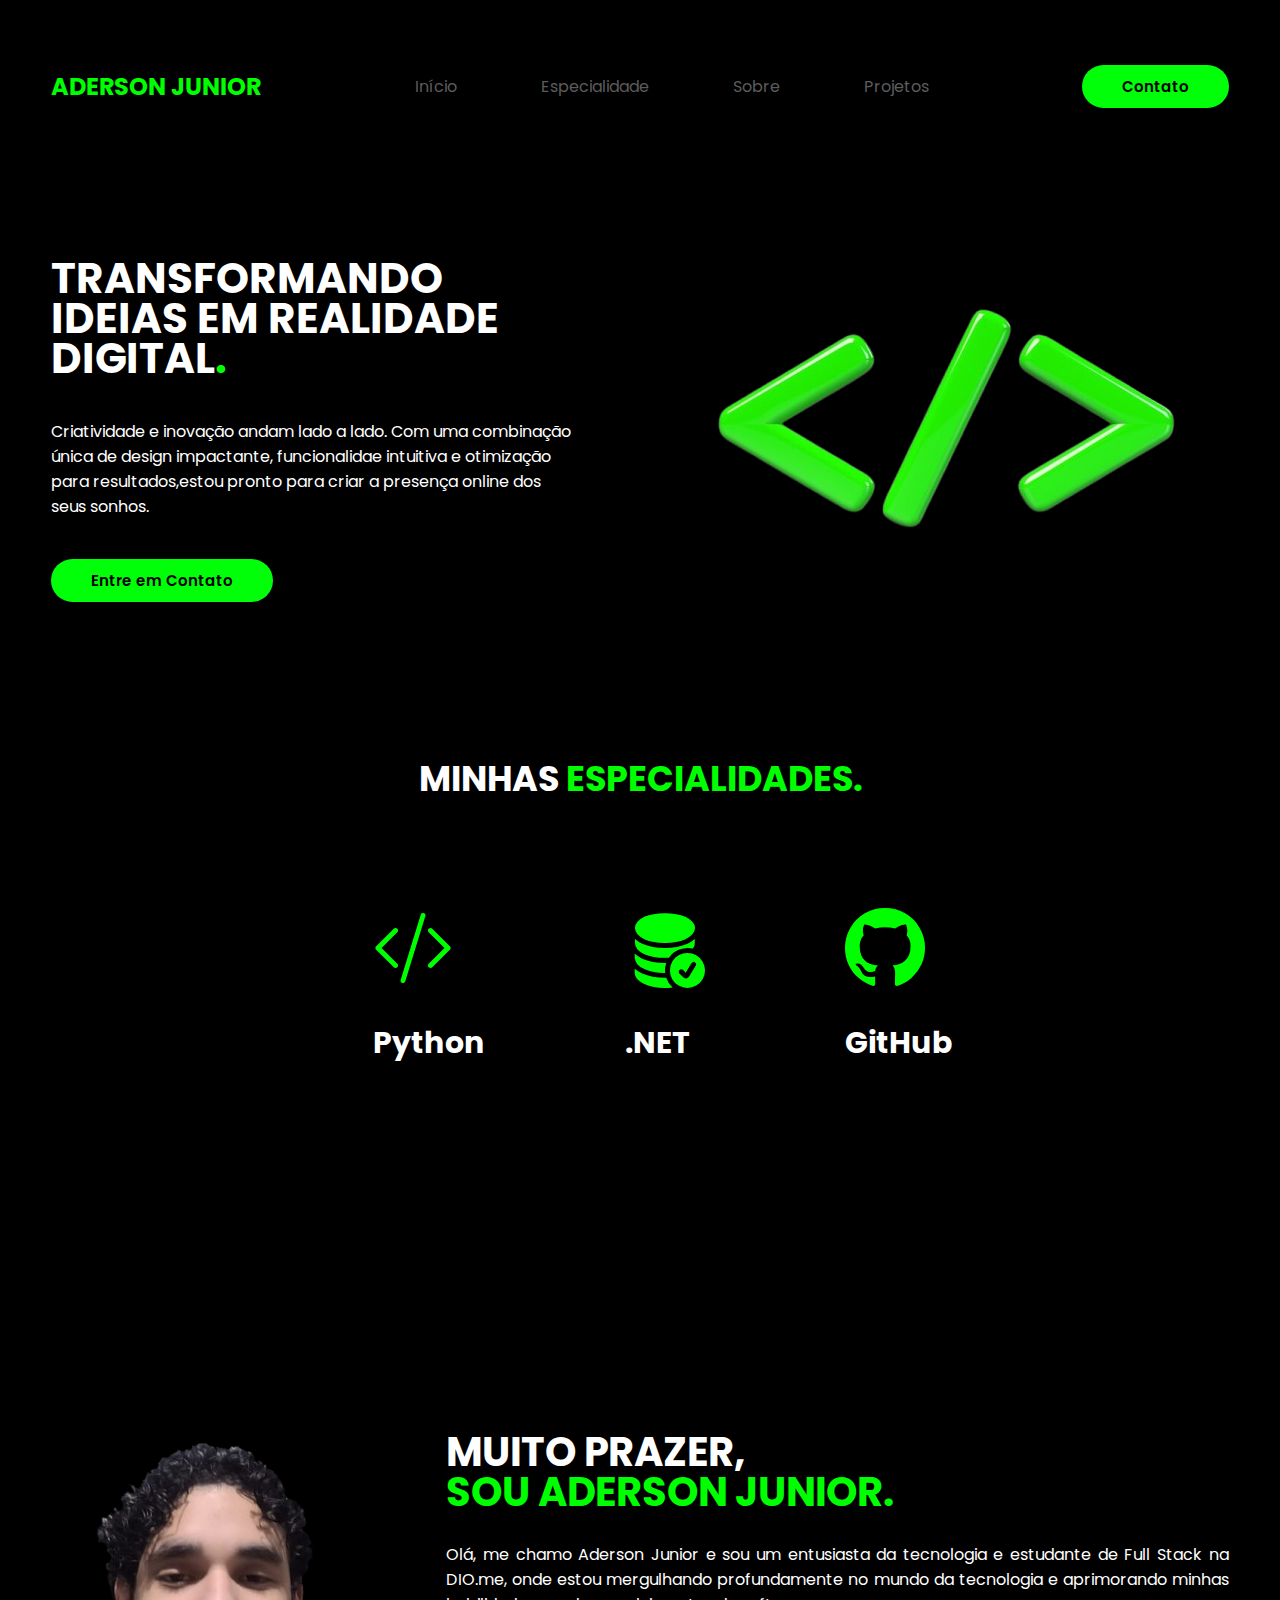
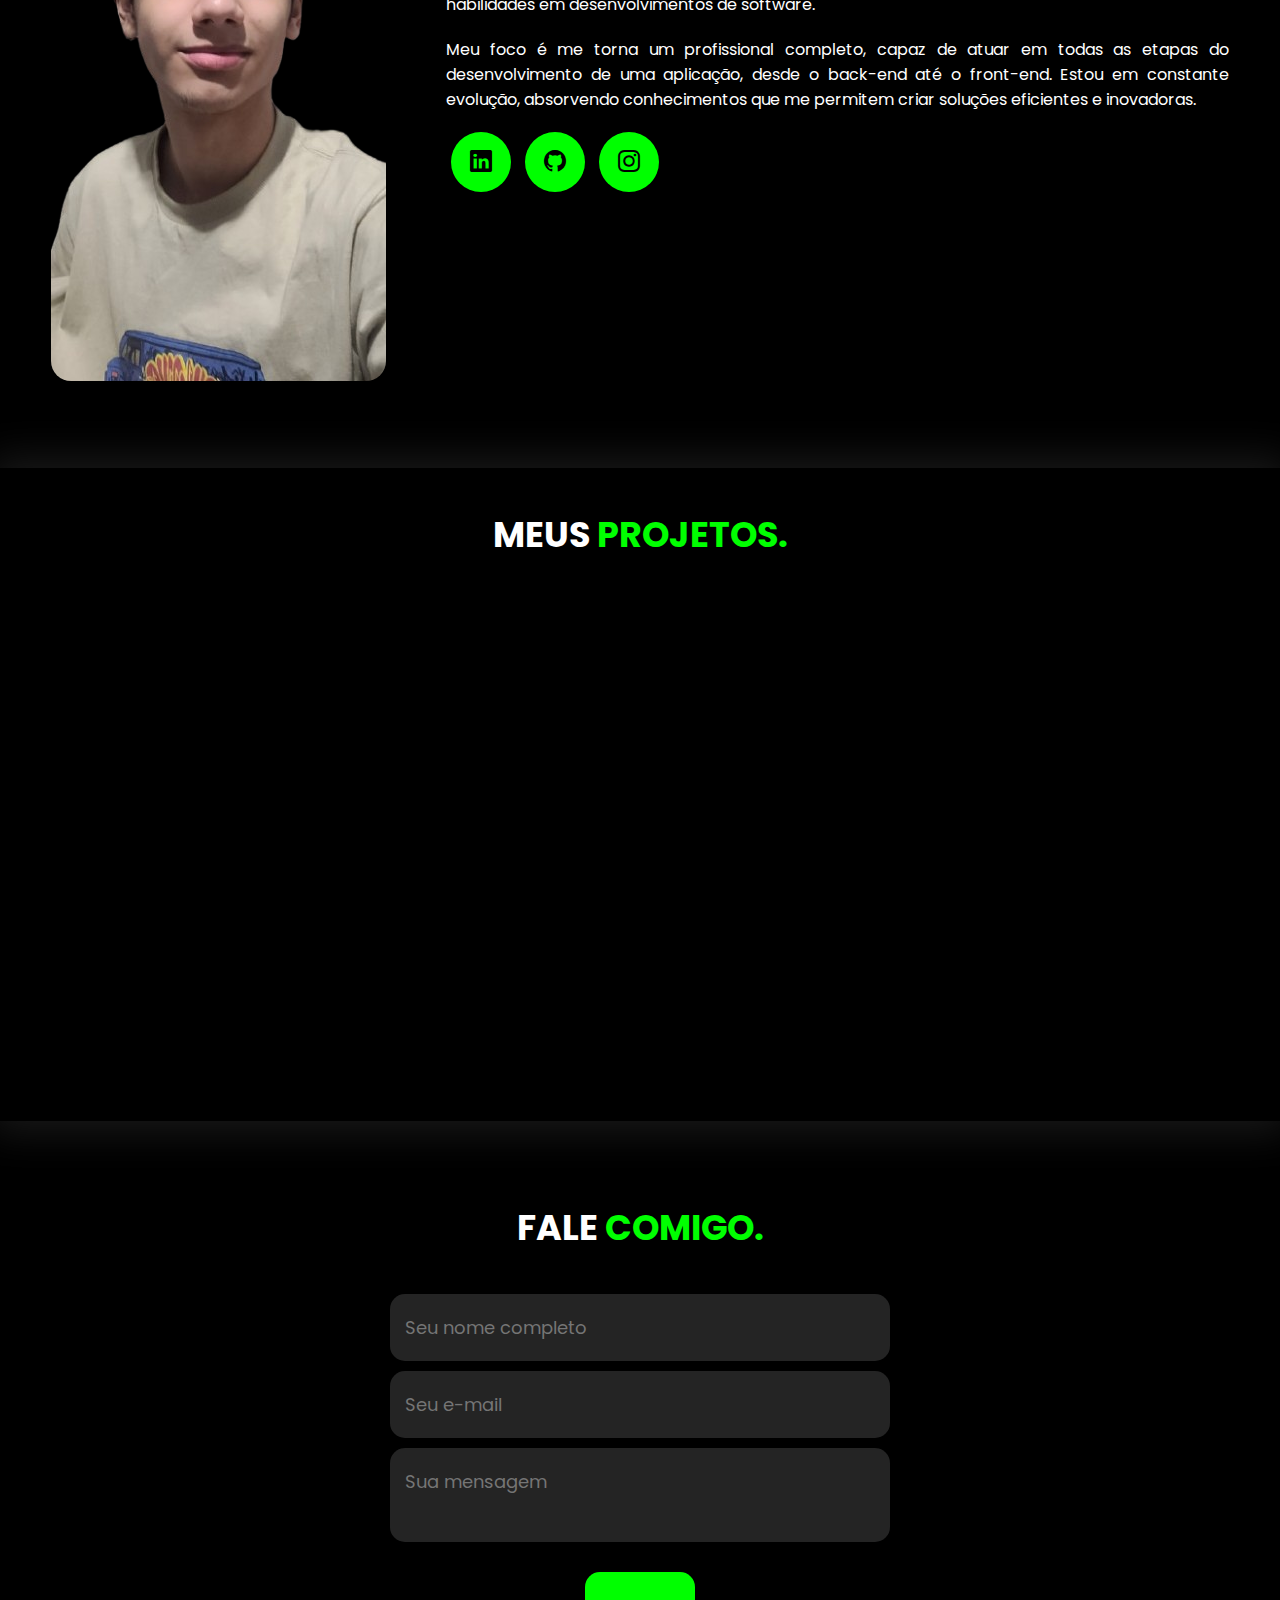
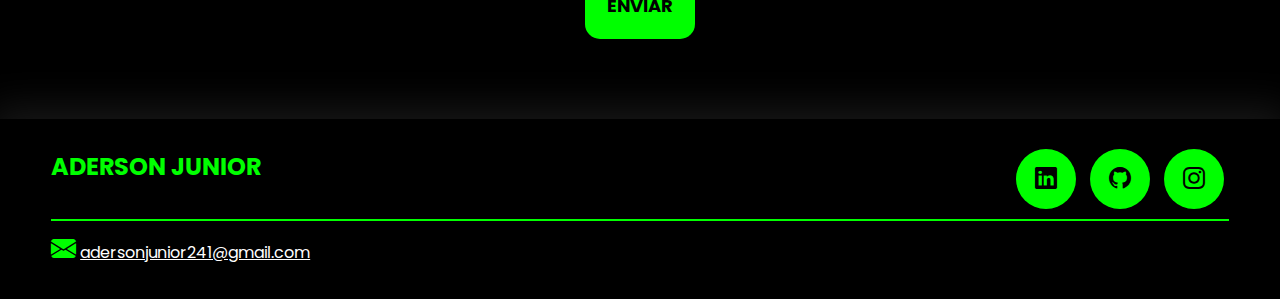
<file: index.html>
<!DOCTYPE html>
<html lang="pt-br">
<head>
    <meta charset="UTF-8">
    <meta name="viewport" content="width=device-width, initial-scale=1.0">
    <link rel="stylesheet" href="style.css">
    <link rel="preconnect" href="https://fonts.googleapis.com">
    <link rel="preconnect" href="https://fonts.gstatic.com" crossorigin>
    <link href="https://fonts.googleapis.com/css2?family=Poppins:ital,wght@0,100;0,200;0,300;0,400;0,500;0,600;0,700;0,800;0,900;1,100;1,200;1,300;1,400;1,500;1,600;1,700;1,800;1,900&display=swap" rel="stylesheet">
    <link rel="stylesheet" href="https://cdn.jsdelivr.net/npm/bootstrap-icons@1.11.3/font/bootstrap-icons.min.css">">

    <script src="menu.js" defer></script>
    

    <title>Aderson Junior</title>
</head>
<body>
    <header id="inicio">
        <div class="interface">
            <div class="logo">
                <a href="#inicio">
                    <h2>ADERSON JUNIOR</h1>
                </a>
            </div><!--final logo-->

            <nav class="menu-desktop">
                <ul>
                    <li><a href="#inicio">Início</a></li>
                    <li><a href="#especialidade">Especialidade</a></li>
                    <li><a href="#sobre">Sobre</a></li>
                    <li><a href="#projetos">Projetos</a></li>
                </ul>
            </nav><!--final do menu-->

            <div class="contato">
                <a href="#formulario">
                    <button>Contato</button>
                </a>
            </div><!--final do contato-->

            <div class="abrir-menu" id="abrir-menu">
                <i class="bi bi-list"></i>
            </div>

            <div class="menu-mobile" id="menu-mobile">
                <div class="btn-fechar">
                    <i class="bi bi-x-circle"></i>
                </div>

                <nav>
                    <ul>
                        <li><a href="#inicio">Início</a></li>
                        <li><a href="#especialidade">Especialidade</a></li>
                        <li><a href="#sobre">Sobre</a></li>
                        <li><a href="#projetos">Projetos</a></li>
                        <li><a href="#formulario">Contato</a></li>
                    </ul>
                </nav>
            </div>

            <div class="overlay-menu" id="overlay-menu">

            </div>

        </div><!--final da interface-->
    </header>

    <main>
        <section class="topo-do-site">
            <div class="interface">
                <div class="flex">
                    <div class="txt-topo-site">
                        <h1>TRANSFORMANDO IDEIAS EM REALIDADE DIGITAL<span>.</span></h1>
                        <p>Criatividade  e inovação andam lado a lado. Com uma combinação única de design impactante, 
                            funcionalidae intuitiva e otimização para resultados,estou pronto para criar a 
                            presença online dos seus sonhos.
                        </p>

                        <div class="contato">
                            <a href="#formulario">
                                <button>Entre em Contato</button>
                            </a>
                        </div>
                    </div>

                    <div class="img-top-site">
                        <img src="img/img site.png" alt="">
                    </div>
                </div>
            </div><!--interface-->
        </section><!--topo do site-->

        <section class="especialidade" id="especialidade">
            <div class="interface">
                <h2 class="titulo">MINHAS <span>ESPECIALIDADES.</span></h2>
                <div class="flex">
                    <div class="especialidade-box">
                        <i class="bi bi-code-slash"></i>
                        <h3>Python</h3>
                    </div>
                    <div class="especialidade-box">
                        <i class="bi bi-database-fill-check"></i>
                        <h3>.NET</h3>
                    </div>
                    <div class="especialidade-box">
                        <i class="bi bi-github"></i>
                        <h3>GitHub</h3>
                    </div>
                </div>
            </div>
        </section><!--interface-->

        <section class="sobre" id="sobre">
            <div class="interface">
                <div class="flex">
                    <div class="img-sobre">
                        <img src="img/Imagem_do_WhatsApp_de_2024-11-11_à_s__22.17.37_1b5a10e6-removebg-preview.png" alt="">
                    </div>

                    <div class="txt-sobre">
                        <h2>MUITO PRAZER, <span>SOU ADERSON JUNIOR.</span></h2>
                        <P>Olá, me chamo Aderson Junior e sou um entusiasta da tecnologia e estudante de Full Stack na DIO.me, onde estou mergulhando profundamente no mundo da tecnologia e aprimorando minhas habilidades em desenvolvimentos de software.
                        </P>
                        <P>Meu foco é me torna um profissional completo, capaz de atuar em todas as etapas do desenvolvimento de uma aplicação, desde o back-end até o front-end. Estou em constante evolução, absorvendo conhecimentos que me permitem criar soluções eficientes e inovadoras.</P>
                        <div class="btn-social">
                            <a href="https://www.linkedin.com/in/aderson-junior-009387346/" target="_blank"><button><i class="bi bi-linkedin"></i></button></a>
                            <a href="https://github.com/AdersonJuinor" target="_blank"><button><i class="bi bi-github"></i></button></a>
                            <a href="https://www.instagram.com/extractuswands02" target="_blank"><button><i class="bi bi-instagram"></i></button></a>
                        </div>
                    </div>
                </div>
            </div>
        </section>

        <section class="projetos" id="projetos">
            <div class="interface">
                <h2 class="titulo">MEUS <span>PROJETOS.</span></h2>
                <div class="flex">
                    <div class="img-port"></div>
                    <div class="img-port"></div>
                    <div class="img-port"></div>
                </div>
            </div>
        </section>

        <section class="formulario" id="formulario">
            <div class="interface">
                <h2 class="titulo">FALE <span>COMIGO.</span></h2>

                <form action="https://formsubmit.co/wildboppe@gmail.com" method="POST" >
                    <input type="text" name="name" id="" placeholder="Seu nome completo" required>
                    <input type="email" name="e-mail" id="" placeholder="Seu e-mail" required>
                    <textarea  name="mensagem" id="" placeholder="Sua mensagem" required></textarea>
                    <div class="btn-enviar"><input type="submit" value="ENVIAR"></div>
                    <input type="hidden" name="_captcha" value="false">
                    
                    
                </form>
            </div>
        </section>
    </main>

    <footer>
        <div class="interface">
            <div class="line-footer">
                <div class="flex">
                    <div class="logo-footer">
                        <a href="#inicio">
                            <h2>ADERSON JUNIOR</h2>
                        </a>
                    </div>
                    <div class="btn-social">
                        <a href="https://www.linkedin.com/in/aderson-junior-009387346/" target="_blank"><button><i class="bi bi-linkedin"></i></button></a>
                        <a href="https://github.com/AdersonJuinor" target="_blank"><button><i class="bi bi-github"></i></button></a>
                        <a href="https://www.instagram.com/extractuswands02" target="_blank"><button><i class="bi bi-instagram"></i></button></a>
                    </div>

                 </div>
            </div>
                 
            <div class="line-footer borda">
                <P><i class="bi bi-envelope-fill"></i> <a href="mailto:adersonjunior241@gmail.com" target="_blank">adersonjunior241@gmail.com</a></P>
            </div>
        </div>
    </footer>
</body>
</html>
</file>
<file: style.css>
/* ESTILO GERAL */
*{
    margin: 0;
    padding: 0;
    box-sizing: border-box;
    font-family: 'Poppins', sans-serif;
}

body{
    background-color: black;
    height: 10vh;
}

.interface{
    max-width: 1280px;
    margin: 0 auto;
}

.flex{
    display: flex;
}

.contato button{
    padding: 10px 40px;
    font-size: 15px;
    font-weight: 600;
    background-color: #00ff08;
    border: 0;
    border-radius: 30px;
    cursor: pointer;
    transition: .2s;
    
}

h2.titulo{
    color: #fff;
    font-size: 35px;
    text-align: center;
}

h2.titulo span{
    color: #00ff00;
}

button:hover, form .btn-enviar input:hover{
    box-shadow: 0px 0px 8px #00ff08;
    transform: scale(1.05);
}

h2.obg{
    color: #00ff00;
    font-size: 28px;
    display: flex;
    align-items: center;
    justify-content: center;
    
} 

p.p{
    color: #ffffff;
    font-size: 20px;
    display: flex;
    justify-content: center;
}

/* ESTILO DO CABEÇALHO */

header{
    padding: 40px 4%;
}

header > .interface{
    display: flex;
    align-items: center;
    justify-content: space-between;
}

header .menu-desktop a{
    color: #5c5c5c;
    text-decoration: none;
    display: inline-block;
    transition: .2s;
}


header .menu-desktop a:hover{
    color: #fff;
    transform: scale(1.05);
}

header .logo a{
    text-decoration: none;
    color: #00ff00;
}


header nav.menu-desktop ul{
    list-style-type: none;
}

header nav.menu-desktop ul li{
    display: inline-block;
    padding: 0 40px;
}

/* ESTILO MENU MOBILE*/
.abrir-menu i{
    color: #00ff00;
    font-size: 40px;
}


header .menu-mobile{
    background-color: #000;
    height: 100vh;
    position: fixed;
    top: 0;
    right: 0;
    z-index: 99999999;
    width: 0%;
    overflow: hidden;
    transition: .5s;
}

.menu-mobile.abrir-menu-mobile{
    width: 70%;
}

.menu-mobile.abrir-menu-mobile ~ .overlay-menu{
    display: block;
}

header .menu-mobile nav ul{
    text-align: right;
}

header .menu-mobile nav ul li a{
    color: #fff;
    font-size: 20px;
    font-weight: 300;
    padding: 20px 8%;
    display: block;
    text-decoration: none;
}

header .menu-mobile nav ul li a:hover{
    background-color: #00ff00;
    color: #000;
}

.menu-mobile .btn-fechar{
    padding: 20px 5%;
}

header .menu-mobile .btn-fechar i{
    color: #00ff00;
    font-size: 30px;
}

.overlay-menu{
    background-color: #000000bd;
    width: 100%;
    height: 100%;
    position: fixed;
    top: 0;
    left: 0;
    z-index: 88888;   
    display: none;
}

.abrir-menu{
    display: none;
}

/* ESTILO DO TOPO DO SITE */


section.topo-do-site{
    padding: 55px 4%;
}


section.topo-do-site .flex{
    align-items: center;
    justify-content: center;
    gap: 90px;
}

.topo-do-site h1{
    color: #fff;
    font-size: 42px;
    line-height: 40px;
}

.topo-do-site .txt-topo-site h1 span{
    color: #00ff00;
    
}

.topo-do-site .txt-topo-site p{
    color: #fff;
    margin: 40px 0;
}



.img-top-site{
    position: relative;
    animation: flutua 2s  ease-in-out infinite alternate;
}


@keyframes flutua{
    0%{
        top: 0;
    }
    100%{
        top: 30px;
    }
}

/* ESTILO OBRIGADO */
section.obrigado{
    padding: 20px 4%;
}

section.obrigado .flex{
    align-items: center;
    justify-content: center;
    flex-direction: column;
    gap: 28px;
}

.obrigado .txt h1{
    color: #fff;
    font-size: 34px;
    line-height: 20px;
}

.obrigado .txt h1 span{
    color: #00ff00;
}

.obrigado  p{
    color: #fff;
    font-size: 20px;
    margin: 40px 0;
}

.img{
    margin: 0 0;
    font-size: 30px;
    position: relative;
    animation: flutua 2s  ease-in-out infinite alternate;
}


@keyframes flutua{
    0%{
        top: 0;
    }
    100%{
        top: 30px;
    }
}

.obrigado .voltar button{
    padding: 10px 40px;
    font-size: 18px;
    font-weight: 600;
    background-color: #00ff08;
    border: 0;
    border-radius: 30px;
    cursor: pointer;
    transition: .2s;
}

/* ESTILO ESPECIALIDADE */
section.especialidade{
    padding: 40px 26%;
}

section.especialidade .flex{
    gap: 60px;
}

.especialidade .especialidade-box{
    color: #fff;
    padding: 40px;
    border-radius: 20px;
    margin-top: 45px;
    transition: .2s;
}

.especialidade .especialidade-box:hover{
    transform: scale(1.05);
    box-shadow: 0 0 15px #ffffff7e;
}

.especialidade .especialidade-box i{
    font-size: 80px;
    color: #00ff00;
}

.especialidade .especialidade-box h3{
    font-size: 30px;
    margin: 10px 0;
}


/* ESTILO SOBRE */

section.sobre{
    padding: 80px 4%;
}

section.sobre .flex{
    align-items: center;
    gap: 60px;
}

.sobre img{
    border-radius: 20px;
    font-size: 8px;
}

.sobre .txt-sobre{
    color: #fff;
}

.sobre .txt-sobre h2{
    font-size: 40px;
    line-height: 40px;
    margin-bottom: 30px;
}

.sobre .txt-sobre h2 span{
    color: #00ff00;
    display: block;
}

.sobre .txt-sobre p{
    margin: 20px 0;
    text-align: justify;
}

.btn-social button{
    width: 60px;
    height: 60px;
    border-radius: 50px;
    border: none;
    background-color: #00ff00;
    font-size: 22px;
    cursor: pointer;
    margin: 0 5px;
    transition: .2s;
}

/* ESTILO PROJETOS */

section.projetos{
    padding: 40px 4%;
    box-shadow: 0 0 40px 10px #ffffff1a;
}

section.projetos .flex{
    justify-content: space-around;
    margin-top: 60px;
}

.img-port{
    width: 360px;
    height: 460px;
    background-size: cover;
    background-position: 100% 0%;
    transition: 8s;
    cursor: pointer;
    border-radius: 40px;
    position: relative;
}

.img-port:hover{
    background-position: 100% 100%;
}

/* ESTILO DO FORMULARIO DE CONTATO */

section.formulario{
    padding: 80px 4%;
}

form{
    max-width: 500px;
    margin: 0 auto;
    display: flex;
    justify-content: center;
    flex-direction: column;
    gap: 10px;
    margin-top: 40px;
}

form input, form textarea{
    width: 100%;
    background-color: #242424;
    border: 0;
    outline: 0;
    padding: 20px 15px;
    border-radius: 15px;
    color: #fff;
    font-size: 18px;
}

form textarea{
    resize: none;
    max-height: 200px;
}

form .btn-enviar{
    margin-top: 20px;
    text-align: center;
}

form .btn-enviar input{
    width: 110px;
    background-color: #00ff00;
    color: #000;
    font-weight: 700;
    cursor: pointer;
    transition: .2s;
}

/* ESTILO FOOTER */

footer{
    padding: 20px 4%;
    box-shadow: 0 0 40px 10px #ffffff1a;
}

footer .flex{
    justify-content: space-between;
}

footer .line-footer{
    padding: 10px 0;
}

.borda{
    border-top: 2px solid #00ff00;
}

footer .line-footer p i{
    color: #00ff00;
    font-size: 25px;
}

footer .line-footer p a{
    color: #fff;
}

footer .logo-footer a{
    text-decoration: none;
    color: #00ff00;
}

@media screen and (max-width: 1090px){

    /* CLASSES GERAIS */
    .flex{
        flex-direction: column;
    }

    .topo-do-site .flex{
        flex-direction: column-reverse;
    }

    .sobre .flex{
        flex-direction: column-reverse;
    }

    h2.titulo{
        font-size: 34px;
        line-height: 30px;
    }

    .abrir-menu{
        display: block;
    }

    /* CABEÇALHOS */
    .menu-desktop, .contato{
        display: none;
    }

    /* TOPO DO SITE*/
    section.topo-do-site .flex{
        gap: 40px;
    }

    section.topo-do-site{
        padding: 55px 8%;
    }
    
    .topo-do-site h1{
        font-size: 30px;
    }
    
    .topo-do-site .img-top-site img{
    width: 100%;
    }

    /* ESPECIALIDADE */
    section.especialidade{
        padding: 40px 8%;
    }

    /* SOBRE */
    section.sobre{
        padding: 80px 8%;
    }

    .sobre .txt-sobre h2{
        font-size: 34px;
        line-height: 35px;
        text-align: center;
    }

    .btn-social{
        text-align: center;
    }

    .img-sobre img{
        width: 100%;
    }

    /* PROJETOS */
    section.projetos{
        padding: 80px 8%;

    }
    .img-port{
        width: 100%;
        max-width: 360px;
        margin: 0 auto;
    }

    section.projetos .flex{
        gap: 60px;
    }

    /* CONTATO */
    section.formulario{
        padding: 80px 8%;
    }

    /* FOOTER */
    footer .flex{
        flex-direction: column;
    }

    footer .line-footer{
        text-align: center;
    }
}
</file>
